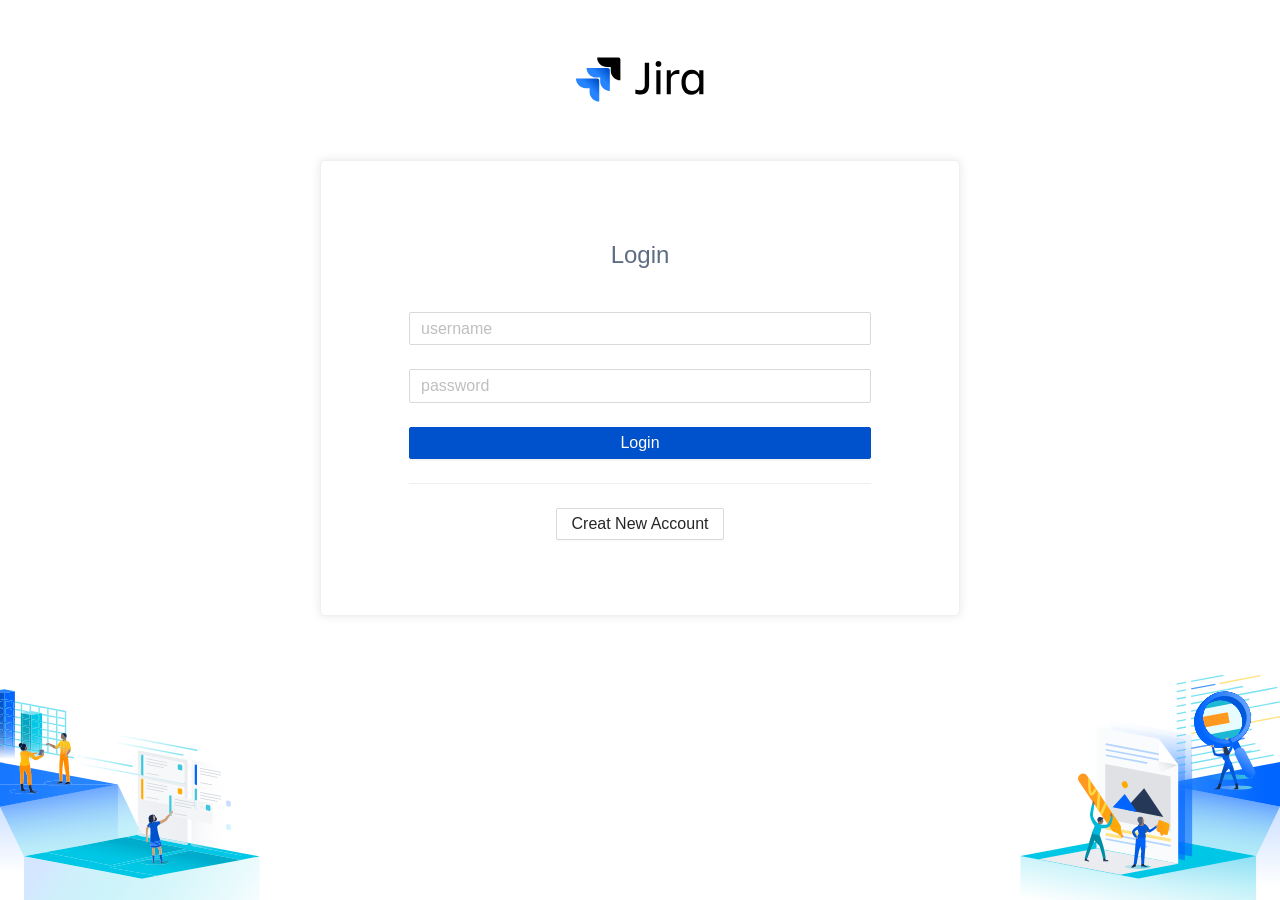
<file: index.html>
<!doctype html><html lang="en"><head><meta charset="utf-8"/><link rel="icon" href="/favicon.ico"/><meta name="viewport" content="width=device-width,initial-scale=1"/><meta name="theme-color" content="#000000"/><meta name="description" content="Web site created using create-react-app"/><link rel="apple-touch-icon" href="/logo192.png"/><link rel="manifest" href="/manifest.json"/><title>Jira Task Management System</title><script type="text/javascript">!function(n){if("/"===n.search[1]){var a=n.search.slice(1).split("&").map((function(n){return n.replace(/~and~/g,"&")})).join("?");window.history.replaceState(null,null,n.pathname.slice(0,-1)+a+n.hash)}}(window.location)</script><link href="/static/css/2.660b4b76.chunk.css" rel="stylesheet"></head><body><noscript>You need to enable JavaScript to run this app.</noscript><div id="root"></div><script>!function(e){function r(r){for(var n,a,i=r[0],c=r[1],l=r[2],s=0,p=[];s<i.length;s++)a=i[s],Object.prototype.hasOwnProperty.call(o,a)&&o[a]&&p.push(o[a][0]),o[a]=0;for(n in c)Object.prototype.hasOwnProperty.call(c,n)&&(e[n]=c[n]);for(f&&f(r);p.length;)p.shift()();return u.push.apply(u,l||[]),t()}function t(){for(var e,r=0;r<u.length;r++){for(var t=u[r],n=!0,i=1;i<t.length;i++){var c=t[i];0!==o[c]&&(n=!1)}n&&(u.splice(r--,1),e=a(a.s=t[0]))}return e}var n={},o={1:0},u=[];function a(r){if(n[r])return n[r].exports;var t=n[r]={i:r,l:!1,exports:{}};return e[r].call(t.exports,t,t.exports,a),t.l=!0,t.exports}a.e=function(e){var r=[],t=o[e];if(0!==t)if(t)r.push(t[2]);else{var n=new Promise((function(r,n){t=o[e]=[r,n]}));r.push(t[2]=n);var u,i=document.createElement("script");i.charset="utf-8",i.timeout=120,a.nc&&i.setAttribute("nonce",a.nc),i.src=function(e){return a.p+"static/js/"+({}[e]||e)+"."+{3:"878aaf0a"}[e]+".chunk.js"}(e);var c=new Error;u=function(r){i.onerror=i.onload=null,clearTimeout(l);var t=o[e];if(0!==t){if(t){var n=r&&("load"===r.type?"missing":r.type),u=r&&r.target&&r.target.src;c.message="Loading chunk "+e+" failed.\n("+n+": "+u+")",c.name="ChunkLoadError",c.type=n,c.request=u,t[1](c)}o[e]=void 0}};var l=setTimeout((function(){u({type:"timeout",target:i})}),12e4);i.onerror=i.onload=u,document.head.appendChild(i)}return Promise.all(r)},a.m=e,a.c=n,a.d=function(e,r,t){a.o(e,r)||Object.defineProperty(e,r,{enumerable:!0,get:t})},a.r=function(e){"undefined"!=typeof Symbol&&Symbol.toStringTag&&Object.defineProperty(e,Symbol.toStringTag,{value:"Module"}),Object.defineProperty(e,"__esModule",{value:!0})},a.t=function(e,r){if(1&r&&(e=a(e)),8&r)return e;if(4&r&&"object"==typeof e&&e&&e.__esModule)return e;var t=Object.create(null);if(a.r(t),Object.defineProperty(t,"default",{enumerable:!0,value:e}),2&r&&"string"!=typeof e)for(var n in e)a.d(t,n,function(r){return e[r]}.bind(null,n));return t},a.n=function(e){var r=e&&e.__esModule?function(){return e.default}:function(){return e};return a.d(r,"a",r),r},a.o=function(e,r){return Object.prototype.hasOwnProperty.call(e,r)},a.p="/",a.oe=function(e){throw console.error(e),e};var i=this.webpackJsonpjira=this.webpackJsonpjira||[],c=i.push.bind(i);i.push=r,i=i.slice();for(var l=0;l<i.length;l++)r(i[l]);var f=c;t()}([])</script><script src="/static/js/2.fbacf83a.chunk.js"></script><script src="/static/js/main.d835832f.chunk.js"></script></body></html>
</file>
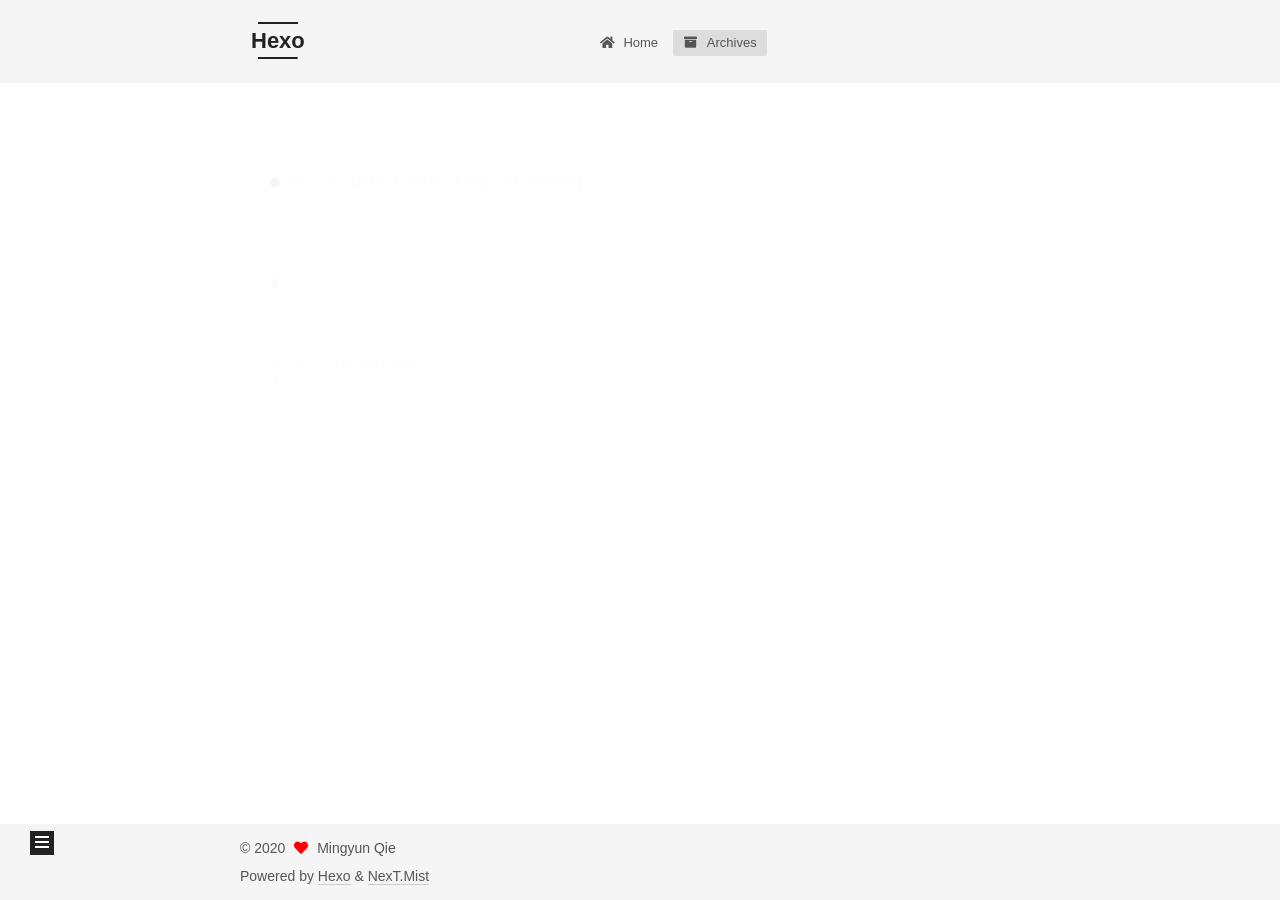
<file: archives/index.html>
<!DOCTYPE html>
<html lang="en">
<head>
  <meta charset="UTF-8">
<meta name="viewport" content="width=device-width, initial-scale=1, maximum-scale=2">
<meta name="theme-color" content="#222">
<meta name="generator" content="Hexo 4.2.0">
  <link rel="apple-touch-icon" sizes="180x180" href="/images/apple-touch-icon-next.png">
  <link rel="icon" type="image/png" sizes="32x32" href="/images/favicon-32x32-next.png">
  <link rel="icon" type="image/png" sizes="16x16" href="/images/favicon-16x16-next.png">
  <link rel="mask-icon" href="/images/logo.svg" color="#222">

<link rel="stylesheet" href="/css/main.css">


<link rel="stylesheet" href="/lib/font-awesome/css/all.min.css">

<script id="hexo-configurations">
    var NexT = window.NexT || {};
    var CONFIG = {"hostname":"yoursite.com","root":"/","scheme":"Mist","version":"7.8.0","exturl":false,"sidebar":{"position":"left","display":"post","padding":18,"offset":12,"onmobile":false},"copycode":{"enable":false,"show_result":false,"style":null},"back2top":{"enable":true,"sidebar":false,"scrollpercent":false},"bookmark":{"enable":false,"color":"#222","save":"auto"},"fancybox":false,"mediumzoom":false,"lazyload":false,"pangu":false,"comments":{"style":"tabs","active":null,"storage":true,"lazyload":false,"nav":null},"algolia":{"hits":{"per_page":10},"labels":{"input_placeholder":"Search for Posts","hits_empty":"We didn't find any results for the search: ${query}","hits_stats":"${hits} results found in ${time} ms"}},"localsearch":{"enable":false,"trigger":"auto","top_n_per_article":1,"unescape":false,"preload":false},"motion":{"enable":true,"async":false,"transition":{"post_block":"fadeIn","post_header":"slideDownIn","post_body":"slideDownIn","coll_header":"slideLeftIn","sidebar":"slideUpIn"}}};
  </script>

  <meta property="og:type" content="website">
<meta property="og:title" content="Hexo">
<meta property="og:url" content="http://yoursite.com/archives/index.html">
<meta property="og:site_name" content="Hexo">
<meta property="og:locale" content="en_US">
<meta property="article:author" content="Mingyun Qie">
<meta name="twitter:card" content="summary">

<link rel="canonical" href="http://yoursite.com/archives/">


<script id="page-configurations">
  // https://hexo.io/docs/variables.html
  CONFIG.page = {
    sidebar: "",
    isHome : false,
    isPost : false,
    lang   : 'en'
  };
</script>

  <title>Archive | Hexo</title>
  






  <noscript>
  <style>
  .use-motion .brand,
  .use-motion .menu-item,
  .sidebar-inner,
  .use-motion .post-block,
  .use-motion .pagination,
  .use-motion .comments,
  .use-motion .post-header,
  .use-motion .post-body,
  .use-motion .collection-header { opacity: initial; }

  .use-motion .site-title,
  .use-motion .site-subtitle {
    opacity: initial;
    top: initial;
  }

  .use-motion .logo-line-before i { left: initial; }
  .use-motion .logo-line-after i { right: initial; }
  </style>
</noscript>

</head>

<body itemscope itemtype="http://schema.org/WebPage">
  <div class="container use-motion">
    <div class="headband"></div>

    <header class="header" itemscope itemtype="http://schema.org/WPHeader">
      <div class="header-inner"><div class="site-brand-container">
  <div class="site-nav-toggle">
    <div class="toggle" aria-label="Toggle navigation bar">
      <span class="toggle-line toggle-line-first"></span>
      <span class="toggle-line toggle-line-middle"></span>
      <span class="toggle-line toggle-line-last"></span>
    </div>
  </div>

  <div class="site-meta">

    <a href="/" class="brand" rel="start">
      <span class="logo-line-before"><i></i></span>
      <h1 class="site-title">Hexo</h1>
      <span class="logo-line-after"><i></i></span>
    </a>
  </div>

  <div class="site-nav-right">
    <div class="toggle popup-trigger">
    </div>
  </div>
</div>




<nav class="site-nav">
  <ul id="menu" class="main-menu menu">
        <li class="menu-item menu-item-home">

    <a href="/" rel="section"><i class="fa fa-home fa-fw"></i>Home</a>

  </li>
        <li class="menu-item menu-item-archives">

    <a href="/archives/" rel="section"><i class="fa fa-archive fa-fw"></i>Archives</a>

  </li>
  </ul>
</nav>




</div>
    </header>

    
  <div class="back-to-top">
    <i class="fa fa-arrow-up"></i>
    <span>0%</span>
  </div>


    <main class="main">
      <div class="main-inner">
        <div class="content-wrap">
          

          <div class="content archive">
            

  
  
  
  <div class="post-block">
    <div class="posts-collapse">
      <div class="collection-title">
        <span class="collection-header">Um..! 2 posts in total. Keep on posting.</span>
      </div>

      
    <div class="collection-year">
      <span class="collection-header">2020</span>
    </div>

  <article itemscope itemtype="http://schema.org/Article">
    <header class="post-header">

      <div class="post-meta">
        <time itemprop="dateCreated"
              datetime="2020-05-10T00:32:26+10:00"
              content="2020-05-10">
          05-10
        </time>
      </div>

      <div class="post-title">
          <a class="post-title-link" href="/2020/05/10/My-first-blog-1/" itemprop="url">
            <span itemprop="name">My first blog</span>
          </a>
      </div>

    </header>
  </article>

  <article itemscope itemtype="http://schema.org/Article">
    <header class="post-header">

      <div class="post-meta">
        <time itemprop="dateCreated"
              datetime="2020-05-10T00:28:59+10:00"
              content="2020-05-10">
          05-10
        </time>
      </div>

      <div class="post-title">
          <a class="post-title-link" href="/2020/05/10/My-first-blog/" itemprop="url">
            <span itemprop="name">My first blog</span>
          </a>
      </div>

    </header>
  </article>


    </div>
  </div>
  
  
  

  



          </div>
          

<script>
  window.addEventListener('tabs:register', () => {
    let { activeClass } = CONFIG.comments;
    if (CONFIG.comments.storage) {
      activeClass = localStorage.getItem('comments_active') || activeClass;
    }
    if (activeClass) {
      let activeTab = document.querySelector(`a[href="#comment-${activeClass}"]`);
      if (activeTab) {
        activeTab.click();
      }
    }
  });
  if (CONFIG.comments.storage) {
    window.addEventListener('tabs:click', event => {
      if (!event.target.matches('.tabs-comment .tab-content .tab-pane')) return;
      let commentClass = event.target.classList[1];
      localStorage.setItem('comments_active', commentClass);
    });
  }
</script>

        </div>
          
  
  <div class="toggle sidebar-toggle">
    <span class="toggle-line toggle-line-first"></span>
    <span class="toggle-line toggle-line-middle"></span>
    <span class="toggle-line toggle-line-last"></span>
  </div>

  <aside class="sidebar">
    <div class="sidebar-inner">

      <ul class="sidebar-nav motion-element">
        <li class="sidebar-nav-toc">
          Table of Contents
        </li>
        <li class="sidebar-nav-overview">
          Overview
        </li>
      </ul>

      <!--noindex-->
      <div class="post-toc-wrap sidebar-panel">
      </div>
      <!--/noindex-->

      <div class="site-overview-wrap sidebar-panel">
        <div class="site-author motion-element" itemprop="author" itemscope itemtype="http://schema.org/Person">
  <p class="site-author-name" itemprop="name">Mingyun Qie</p>
  <div class="site-description" itemprop="description"></div>
</div>
<div class="site-state-wrap motion-element">
  <nav class="site-state">
      <div class="site-state-item site-state-posts">
          <a href="/archives/">
        
          <span class="site-state-item-count">2</span>
          <span class="site-state-item-name">posts</span>
        </a>
      </div>
  </nav>
</div>



      </div>

    </div>
  </aside>
  <div id="sidebar-dimmer"></div>


      </div>
    </main>

    <footer class="footer">
      <div class="footer-inner">
        

        

<div class="copyright">
  
  &copy; 
  <span itemprop="copyrightYear">2020</span>
  <span class="with-love">
    <i class="fa fa-heart"></i>
  </span>
  <span class="author" itemprop="copyrightHolder">Mingyun Qie</span>
</div>
  <div class="powered-by">Powered by <a href="https://hexo.io/" class="theme-link" rel="noopener" target="_blank">Hexo</a> & <a href="https://mist.theme-next.org/" class="theme-link" rel="noopener" target="_blank">NexT.Mist</a>
  </div>

        








      </div>
    </footer>
  </div>

  
  <script src="/lib/anime.min.js"></script>
  <script src="/lib/velocity/velocity.min.js"></script>
  <script src="/lib/velocity/velocity.ui.min.js"></script>

<script src="/js/utils.js"></script>

<script src="/js/motion.js"></script>


<script src="/js/schemes/muse.js"></script>


<script src="/js/next-boot.js"></script>




  















  

  

</body>
</html>
</file>
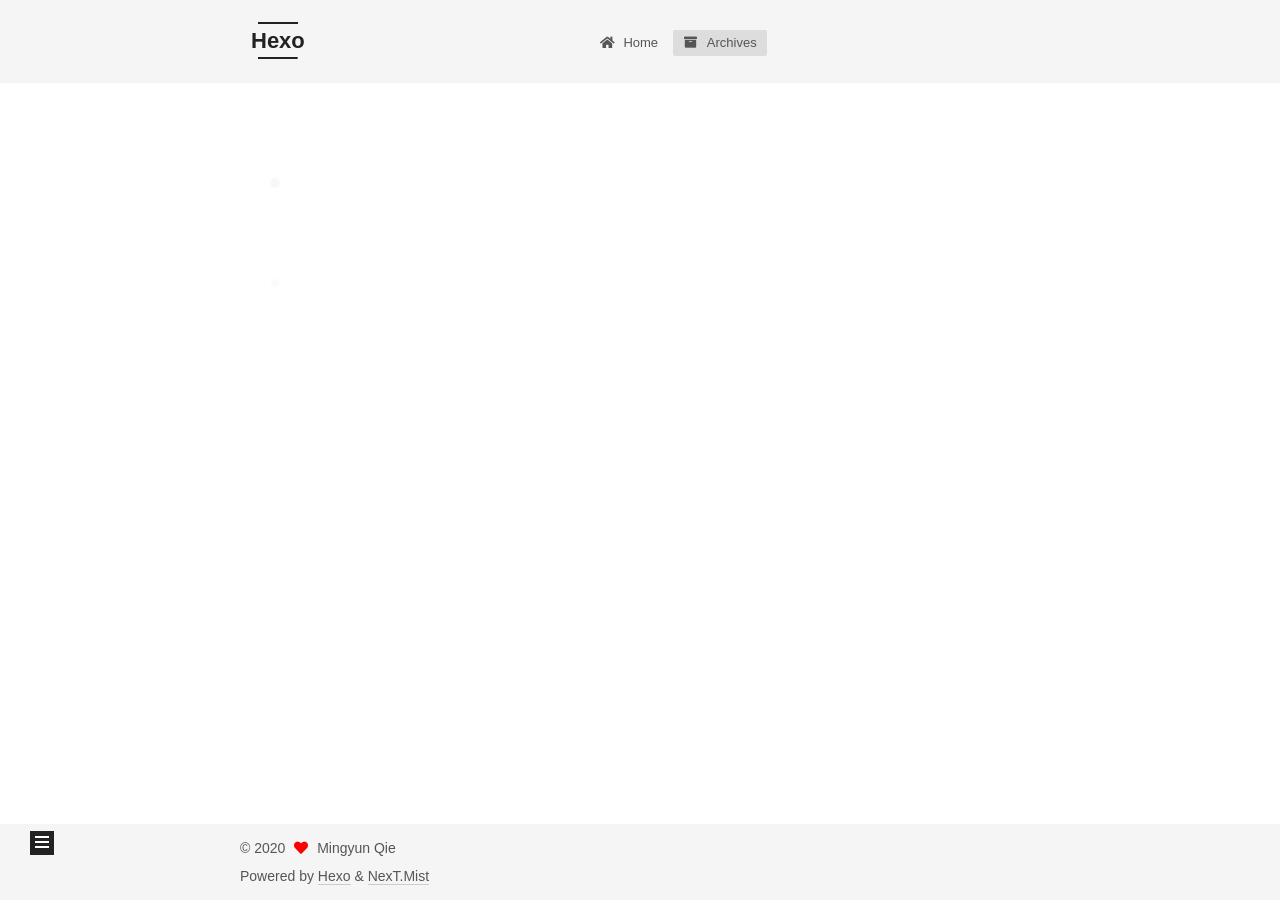
<file: archives/2020/index.html>
<!DOCTYPE html>
<html lang="en">
<head>
  <meta charset="UTF-8">
<meta name="viewport" content="width=device-width, initial-scale=1, maximum-scale=2">
<meta name="theme-color" content="#222">
<meta name="generator" content="Hexo 4.2.0">
  <link rel="apple-touch-icon" sizes="180x180" href="/images/apple-touch-icon-next.png">
  <link rel="icon" type="image/png" sizes="32x32" href="/images/favicon-32x32-next.png">
  <link rel="icon" type="image/png" sizes="16x16" href="/images/favicon-16x16-next.png">
  <link rel="mask-icon" href="/images/logo.svg" color="#222">

<link rel="stylesheet" href="/css/main.css">


<link rel="stylesheet" href="/lib/font-awesome/css/all.min.css">

<script id="hexo-configurations">
    var NexT = window.NexT || {};
    var CONFIG = {"hostname":"yoursite.com","root":"/","scheme":"Mist","version":"7.8.0","exturl":false,"sidebar":{"position":"left","display":"post","padding":18,"offset":12,"onmobile":false},"copycode":{"enable":false,"show_result":false,"style":null},"back2top":{"enable":true,"sidebar":false,"scrollpercent":false},"bookmark":{"enable":false,"color":"#222","save":"auto"},"fancybox":false,"mediumzoom":false,"lazyload":false,"pangu":false,"comments":{"style":"tabs","active":null,"storage":true,"lazyload":false,"nav":null},"algolia":{"hits":{"per_page":10},"labels":{"input_placeholder":"Search for Posts","hits_empty":"We didn't find any results for the search: ${query}","hits_stats":"${hits} results found in ${time} ms"}},"localsearch":{"enable":false,"trigger":"auto","top_n_per_article":1,"unescape":false,"preload":false},"motion":{"enable":true,"async":false,"transition":{"post_block":"fadeIn","post_header":"slideDownIn","post_body":"slideDownIn","coll_header":"slideLeftIn","sidebar":"slideUpIn"}}};
  </script>

  <meta property="og:type" content="website">
<meta property="og:title" content="Hexo">
<meta property="og:url" content="http://yoursite.com/archives/2020/index.html">
<meta property="og:site_name" content="Hexo">
<meta property="og:locale" content="en_US">
<meta property="article:author" content="Mingyun Qie">
<meta name="twitter:card" content="summary">

<link rel="canonical" href="http://yoursite.com/archives/2020/">


<script id="page-configurations">
  // https://hexo.io/docs/variables.html
  CONFIG.page = {
    sidebar: "",
    isHome : false,
    isPost : false,
    lang   : 'en'
  };
</script>

  <title>Archive | Hexo</title>
  






  <noscript>
  <style>
  .use-motion .brand,
  .use-motion .menu-item,
  .sidebar-inner,
  .use-motion .post-block,
  .use-motion .pagination,
  .use-motion .comments,
  .use-motion .post-header,
  .use-motion .post-body,
  .use-motion .collection-header { opacity: initial; }

  .use-motion .site-title,
  .use-motion .site-subtitle {
    opacity: initial;
    top: initial;
  }

  .use-motion .logo-line-before i { left: initial; }
  .use-motion .logo-line-after i { right: initial; }
  </style>
</noscript>

</head>

<body itemscope itemtype="http://schema.org/WebPage">
  <div class="container use-motion">
    <div class="headband"></div>

    <header class="header" itemscope itemtype="http://schema.org/WPHeader">
      <div class="header-inner"><div class="site-brand-container">
  <div class="site-nav-toggle">
    <div class="toggle" aria-label="Toggle navigation bar">
      <span class="toggle-line toggle-line-first"></span>
      <span class="toggle-line toggle-line-middle"></span>
      <span class="toggle-line toggle-line-last"></span>
    </div>
  </div>

  <div class="site-meta">

    <a href="/" class="brand" rel="start">
      <span class="logo-line-before"><i></i></span>
      <h1 class="site-title">Hexo</h1>
      <span class="logo-line-after"><i></i></span>
    </a>
  </div>

  <div class="site-nav-right">
    <div class="toggle popup-trigger">
    </div>
  </div>
</div>




<nav class="site-nav">
  <ul id="menu" class="main-menu menu">
        <li class="menu-item menu-item-home">

    <a href="/" rel="section"><i class="fa fa-home fa-fw"></i>Home</a>

  </li>
        <li class="menu-item menu-item-archives">

    <a href="/archives/" rel="section"><i class="fa fa-archive fa-fw"></i>Archives</a>

  </li>
  </ul>
</nav>




</div>
    </header>

    
  <div class="back-to-top">
    <i class="fa fa-arrow-up"></i>
    <span>0%</span>
  </div>


    <main class="main">
      <div class="main-inner">
        <div class="content-wrap">
          

          <div class="content archive">
            

  
  
  
  <div class="post-block">
    <div class="posts-collapse">
      <div class="collection-title">
        <span class="collection-header">Um..! 2 posts in total. Keep on posting.</span>
      </div>

      
    <div class="collection-year">
      <span class="collection-header">2020</span>
    </div>

  <article itemscope itemtype="http://schema.org/Article">
    <header class="post-header">

      <div class="post-meta">
        <time itemprop="dateCreated"
              datetime="2020-05-10T00:32:26+10:00"
              content="2020-05-10">
          05-10
        </time>
      </div>

      <div class="post-title">
          <a class="post-title-link" href="/2020/05/10/My-first-blog-1/" itemprop="url">
            <span itemprop="name">My first blog</span>
          </a>
      </div>

    </header>
  </article>

  <article itemscope itemtype="http://schema.org/Article">
    <header class="post-header">

      <div class="post-meta">
        <time itemprop="dateCreated"
              datetime="2020-05-10T00:28:59+10:00"
              content="2020-05-10">
          05-10
        </time>
      </div>

      <div class="post-title">
          <a class="post-title-link" href="/2020/05/10/My-first-blog/" itemprop="url">
            <span itemprop="name">My first blog</span>
          </a>
      </div>

    </header>
  </article>


    </div>
  </div>
  
  
  

  



          </div>
          

<script>
  window.addEventListener('tabs:register', () => {
    let { activeClass } = CONFIG.comments;
    if (CONFIG.comments.storage) {
      activeClass = localStorage.getItem('comments_active') || activeClass;
    }
    if (activeClass) {
      let activeTab = document.querySelector(`a[href="#comment-${activeClass}"]`);
      if (activeTab) {
        activeTab.click();
      }
    }
  });
  if (CONFIG.comments.storage) {
    window.addEventListener('tabs:click', event => {
      if (!event.target.matches('.tabs-comment .tab-content .tab-pane')) return;
      let commentClass = event.target.classList[1];
      localStorage.setItem('comments_active', commentClass);
    });
  }
</script>

        </div>
          
  
  <div class="toggle sidebar-toggle">
    <span class="toggle-line toggle-line-first"></span>
    <span class="toggle-line toggle-line-middle"></span>
    <span class="toggle-line toggle-line-last"></span>
  </div>

  <aside class="sidebar">
    <div class="sidebar-inner">

      <ul class="sidebar-nav motion-element">
        <li class="sidebar-nav-toc">
          Table of Contents
        </li>
        <li class="sidebar-nav-overview">
          Overview
        </li>
      </ul>

      <!--noindex-->
      <div class="post-toc-wrap sidebar-panel">
      </div>
      <!--/noindex-->

      <div class="site-overview-wrap sidebar-panel">
        <div class="site-author motion-element" itemprop="author" itemscope itemtype="http://schema.org/Person">
  <p class="site-author-name" itemprop="name">Mingyun Qie</p>
  <div class="site-description" itemprop="description"></div>
</div>
<div class="site-state-wrap motion-element">
  <nav class="site-state">
      <div class="site-state-item site-state-posts">
          <a href="/archives/">
        
          <span class="site-state-item-count">2</span>
          <span class="site-state-item-name">posts</span>
        </a>
      </div>
  </nav>
</div>



      </div>

    </div>
  </aside>
  <div id="sidebar-dimmer"></div>


      </div>
    </main>

    <footer class="footer">
      <div class="footer-inner">
        

        

<div class="copyright">
  
  &copy; 
  <span itemprop="copyrightYear">2020</span>
  <span class="with-love">
    <i class="fa fa-heart"></i>
  </span>
  <span class="author" itemprop="copyrightHolder">Mingyun Qie</span>
</div>
  <div class="powered-by">Powered by <a href="https://hexo.io/" class="theme-link" rel="noopener" target="_blank">Hexo</a> & <a href="https://mist.theme-next.org/" class="theme-link" rel="noopener" target="_blank">NexT.Mist</a>
  </div>

        








      </div>
    </footer>
  </div>

  
  <script src="/lib/anime.min.js"></script>
  <script src="/lib/velocity/velocity.min.js"></script>
  <script src="/lib/velocity/velocity.ui.min.js"></script>

<script src="/js/utils.js"></script>

<script src="/js/motion.js"></script>


<script src="/js/schemes/muse.js"></script>


<script src="/js/next-boot.js"></script>




  















  

  

</body>
</html>
</file>
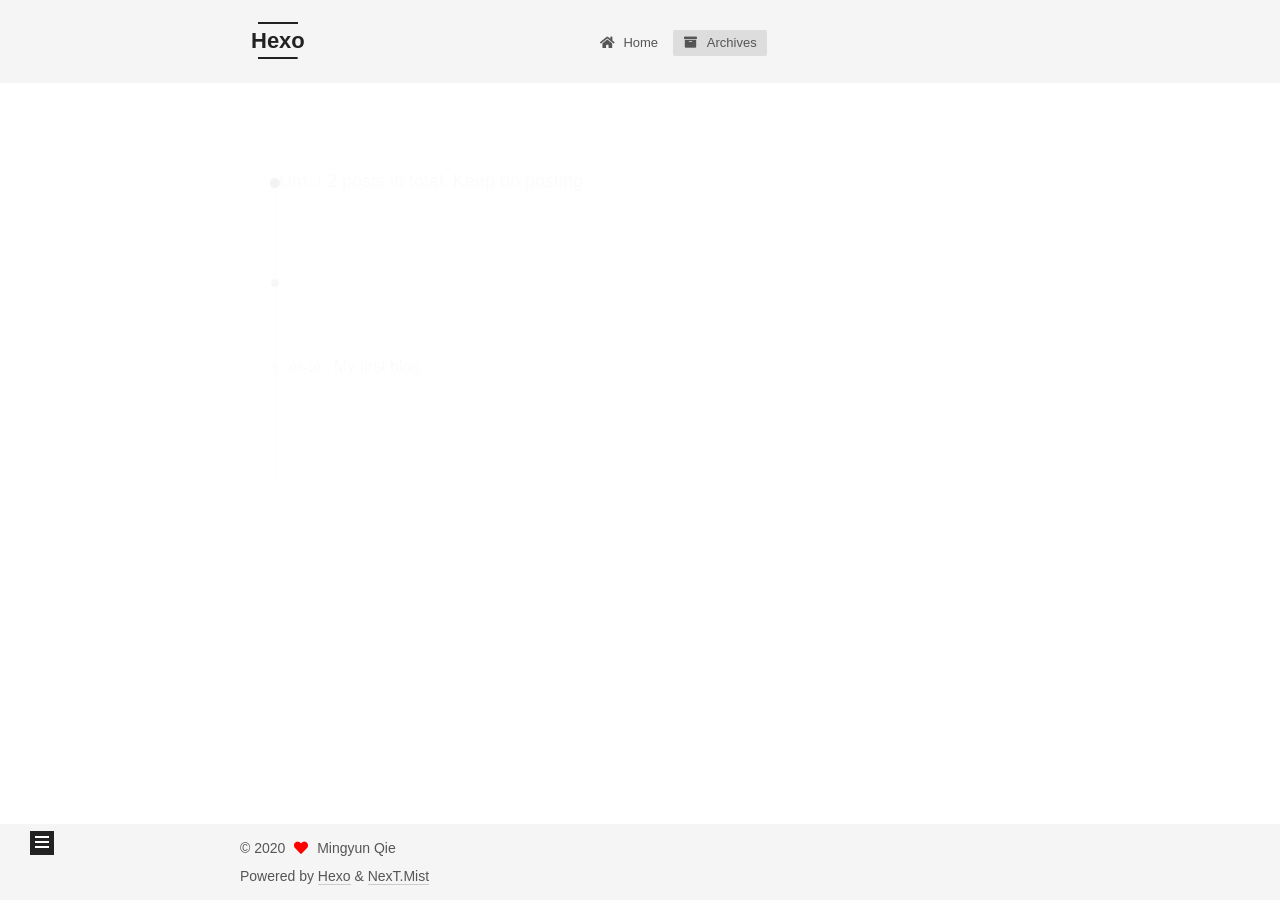
<file: archives/2020/05/index.html>
<!DOCTYPE html>
<html lang="en">
<head>
  <meta charset="UTF-8">
<meta name="viewport" content="width=device-width, initial-scale=1, maximum-scale=2">
<meta name="theme-color" content="#222">
<meta name="generator" content="Hexo 4.2.0">
  <link rel="apple-touch-icon" sizes="180x180" href="/images/apple-touch-icon-next.png">
  <link rel="icon" type="image/png" sizes="32x32" href="/images/favicon-32x32-next.png">
  <link rel="icon" type="image/png" sizes="16x16" href="/images/favicon-16x16-next.png">
  <link rel="mask-icon" href="/images/logo.svg" color="#222">

<link rel="stylesheet" href="/css/main.css">


<link rel="stylesheet" href="/lib/font-awesome/css/all.min.css">

<script id="hexo-configurations">
    var NexT = window.NexT || {};
    var CONFIG = {"hostname":"yoursite.com","root":"/","scheme":"Mist","version":"7.8.0","exturl":false,"sidebar":{"position":"left","display":"post","padding":18,"offset":12,"onmobile":false},"copycode":{"enable":false,"show_result":false,"style":null},"back2top":{"enable":true,"sidebar":false,"scrollpercent":false},"bookmark":{"enable":false,"color":"#222","save":"auto"},"fancybox":false,"mediumzoom":false,"lazyload":false,"pangu":false,"comments":{"style":"tabs","active":null,"storage":true,"lazyload":false,"nav":null},"algolia":{"hits":{"per_page":10},"labels":{"input_placeholder":"Search for Posts","hits_empty":"We didn't find any results for the search: ${query}","hits_stats":"${hits} results found in ${time} ms"}},"localsearch":{"enable":false,"trigger":"auto","top_n_per_article":1,"unescape":false,"preload":false},"motion":{"enable":true,"async":false,"transition":{"post_block":"fadeIn","post_header":"slideDownIn","post_body":"slideDownIn","coll_header":"slideLeftIn","sidebar":"slideUpIn"}}};
  </script>

  <meta property="og:type" content="website">
<meta property="og:title" content="Hexo">
<meta property="og:url" content="http://yoursite.com/archives/2020/05/index.html">
<meta property="og:site_name" content="Hexo">
<meta property="og:locale" content="en_US">
<meta property="article:author" content="Mingyun Qie">
<meta name="twitter:card" content="summary">

<link rel="canonical" href="http://yoursite.com/archives/2020/05/">


<script id="page-configurations">
  // https://hexo.io/docs/variables.html
  CONFIG.page = {
    sidebar: "",
    isHome : false,
    isPost : false,
    lang   : 'en'
  };
</script>

  <title>Archive | Hexo</title>
  






  <noscript>
  <style>
  .use-motion .brand,
  .use-motion .menu-item,
  .sidebar-inner,
  .use-motion .post-block,
  .use-motion .pagination,
  .use-motion .comments,
  .use-motion .post-header,
  .use-motion .post-body,
  .use-motion .collection-header { opacity: initial; }

  .use-motion .site-title,
  .use-motion .site-subtitle {
    opacity: initial;
    top: initial;
  }

  .use-motion .logo-line-before i { left: initial; }
  .use-motion .logo-line-after i { right: initial; }
  </style>
</noscript>

</head>

<body itemscope itemtype="http://schema.org/WebPage">
  <div class="container use-motion">
    <div class="headband"></div>

    <header class="header" itemscope itemtype="http://schema.org/WPHeader">
      <div class="header-inner"><div class="site-brand-container">
  <div class="site-nav-toggle">
    <div class="toggle" aria-label="Toggle navigation bar">
      <span class="toggle-line toggle-line-first"></span>
      <span class="toggle-line toggle-line-middle"></span>
      <span class="toggle-line toggle-line-last"></span>
    </div>
  </div>

  <div class="site-meta">

    <a href="/" class="brand" rel="start">
      <span class="logo-line-before"><i></i></span>
      <h1 class="site-title">Hexo</h1>
      <span class="logo-line-after"><i></i></span>
    </a>
  </div>

  <div class="site-nav-right">
    <div class="toggle popup-trigger">
    </div>
  </div>
</div>




<nav class="site-nav">
  <ul id="menu" class="main-menu menu">
        <li class="menu-item menu-item-home">

    <a href="/" rel="section"><i class="fa fa-home fa-fw"></i>Home</a>

  </li>
        <li class="menu-item menu-item-archives">

    <a href="/archives/" rel="section"><i class="fa fa-archive fa-fw"></i>Archives</a>

  </li>
  </ul>
</nav>




</div>
    </header>

    
  <div class="back-to-top">
    <i class="fa fa-arrow-up"></i>
    <span>0%</span>
  </div>


    <main class="main">
      <div class="main-inner">
        <div class="content-wrap">
          

          <div class="content archive">
            

  
  
  
  <div class="post-block">
    <div class="posts-collapse">
      <div class="collection-title">
        <span class="collection-header">Um..! 2 posts in total. Keep on posting.</span>
      </div>

      
    <div class="collection-year">
      <span class="collection-header">2020</span>
    </div>

  <article itemscope itemtype="http://schema.org/Article">
    <header class="post-header">

      <div class="post-meta">
        <time itemprop="dateCreated"
              datetime="2020-05-10T00:32:26+10:00"
              content="2020-05-10">
          05-10
        </time>
      </div>

      <div class="post-title">
          <a class="post-title-link" href="/2020/05/10/My-first-blog-1/" itemprop="url">
            <span itemprop="name">My first blog</span>
          </a>
      </div>

    </header>
  </article>

  <article itemscope itemtype="http://schema.org/Article">
    <header class="post-header">

      <div class="post-meta">
        <time itemprop="dateCreated"
              datetime="2020-05-10T00:28:59+10:00"
              content="2020-05-10">
          05-10
        </time>
      </div>

      <div class="post-title">
          <a class="post-title-link" href="/2020/05/10/My-first-blog/" itemprop="url">
            <span itemprop="name">My first blog</span>
          </a>
      </div>

    </header>
  </article>


    </div>
  </div>
  
  
  

  



          </div>
          

<script>
  window.addEventListener('tabs:register', () => {
    let { activeClass } = CONFIG.comments;
    if (CONFIG.comments.storage) {
      activeClass = localStorage.getItem('comments_active') || activeClass;
    }
    if (activeClass) {
      let activeTab = document.querySelector(`a[href="#comment-${activeClass}"]`);
      if (activeTab) {
        activeTab.click();
      }
    }
  });
  if (CONFIG.comments.storage) {
    window.addEventListener('tabs:click', event => {
      if (!event.target.matches('.tabs-comment .tab-content .tab-pane')) return;
      let commentClass = event.target.classList[1];
      localStorage.setItem('comments_active', commentClass);
    });
  }
</script>

        </div>
          
  
  <div class="toggle sidebar-toggle">
    <span class="toggle-line toggle-line-first"></span>
    <span class="toggle-line toggle-line-middle"></span>
    <span class="toggle-line toggle-line-last"></span>
  </div>

  <aside class="sidebar">
    <div class="sidebar-inner">

      <ul class="sidebar-nav motion-element">
        <li class="sidebar-nav-toc">
          Table of Contents
        </li>
        <li class="sidebar-nav-overview">
          Overview
        </li>
      </ul>

      <!--noindex-->
      <div class="post-toc-wrap sidebar-panel">
      </div>
      <!--/noindex-->

      <div class="site-overview-wrap sidebar-panel">
        <div class="site-author motion-element" itemprop="author" itemscope itemtype="http://schema.org/Person">
  <p class="site-author-name" itemprop="name">Mingyun Qie</p>
  <div class="site-description" itemprop="description"></div>
</div>
<div class="site-state-wrap motion-element">
  <nav class="site-state">
      <div class="site-state-item site-state-posts">
          <a href="/archives/">
        
          <span class="site-state-item-count">2</span>
          <span class="site-state-item-name">posts</span>
        </a>
      </div>
  </nav>
</div>



      </div>

    </div>
  </aside>
  <div id="sidebar-dimmer"></div>


      </div>
    </main>

    <footer class="footer">
      <div class="footer-inner">
        

        

<div class="copyright">
  
  &copy; 
  <span itemprop="copyrightYear">2020</span>
  <span class="with-love">
    <i class="fa fa-heart"></i>
  </span>
  <span class="author" itemprop="copyrightHolder">Mingyun Qie</span>
</div>
  <div class="powered-by">Powered by <a href="https://hexo.io/" class="theme-link" rel="noopener" target="_blank">Hexo</a> & <a href="https://mist.theme-next.org/" class="theme-link" rel="noopener" target="_blank">NexT.Mist</a>
  </div>

        








      </div>
    </footer>
  </div>

  
  <script src="/lib/anime.min.js"></script>
  <script src="/lib/velocity/velocity.min.js"></script>
  <script src="/lib/velocity/velocity.ui.min.js"></script>

<script src="/js/utils.js"></script>

<script src="/js/motion.js"></script>


<script src="/js/schemes/muse.js"></script>


<script src="/js/next-boot.js"></script>




  















  

  

</body>
</html>
</file>
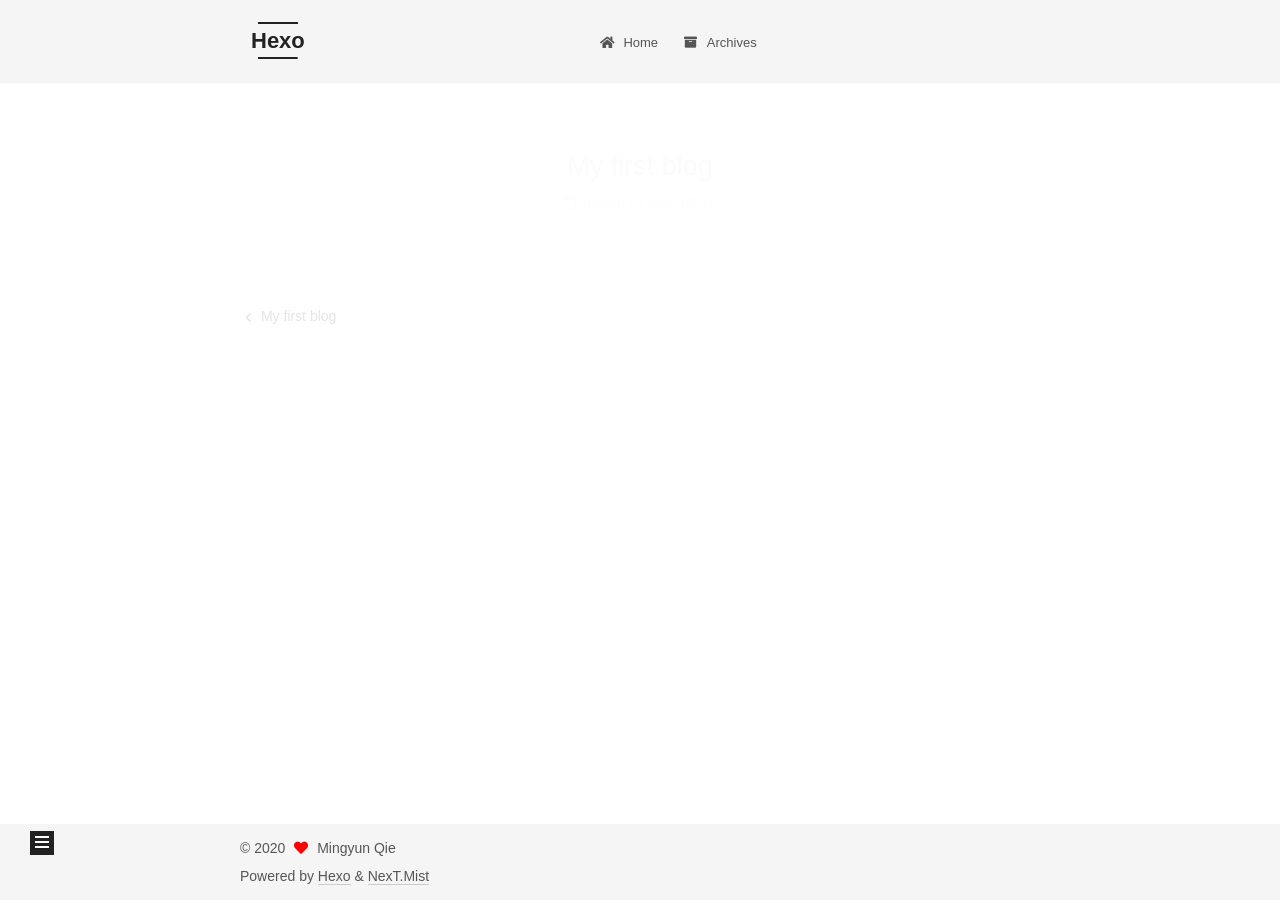
<file: 2020/05/10/My-first-blog-1/index.html>
<!DOCTYPE html>
<html lang="en">
<head>
  <meta charset="UTF-8">
<meta name="viewport" content="width=device-width, initial-scale=1, maximum-scale=2">
<meta name="theme-color" content="#222">
<meta name="generator" content="Hexo 4.2.0">
  <link rel="apple-touch-icon" sizes="180x180" href="/images/apple-touch-icon-next.png">
  <link rel="icon" type="image/png" sizes="32x32" href="/images/favicon-32x32-next.png">
  <link rel="icon" type="image/png" sizes="16x16" href="/images/favicon-16x16-next.png">
  <link rel="mask-icon" href="/images/logo.svg" color="#222">

<link rel="stylesheet" href="/css/main.css">


<link rel="stylesheet" href="/lib/font-awesome/css/all.min.css">

<script id="hexo-configurations">
    var NexT = window.NexT || {};
    var CONFIG = {"hostname":"yoursite.com","root":"/","scheme":"Mist","version":"7.8.0","exturl":false,"sidebar":{"position":"left","display":"post","padding":18,"offset":12,"onmobile":false},"copycode":{"enable":false,"show_result":false,"style":null},"back2top":{"enable":true,"sidebar":false,"scrollpercent":false},"bookmark":{"enable":false,"color":"#222","save":"auto"},"fancybox":false,"mediumzoom":false,"lazyload":false,"pangu":false,"comments":{"style":"tabs","active":null,"storage":true,"lazyload":false,"nav":null},"algolia":{"hits":{"per_page":10},"labels":{"input_placeholder":"Search for Posts","hits_empty":"We didn't find any results for the search: ${query}","hits_stats":"${hits} results found in ${time} ms"}},"localsearch":{"enable":false,"trigger":"auto","top_n_per_article":1,"unescape":false,"preload":false},"motion":{"enable":true,"async":false,"transition":{"post_block":"fadeIn","post_header":"slideDownIn","post_body":"slideDownIn","coll_header":"slideLeftIn","sidebar":"slideUpIn"}}};
  </script>

  <meta property="og:type" content="article">
<meta property="og:title" content="My first blog">
<meta property="og:url" content="http://yoursite.com/2020/05/10/My-first-blog-1/index.html">
<meta property="og:site_name" content="Hexo">
<meta property="og:locale" content="en_US">
<meta property="article:published_time" content="2020-05-09T14:32:26.000Z">
<meta property="article:modified_time" content="2020-05-09T14:32:26.808Z">
<meta property="article:author" content="Mingyun Qie">
<meta name="twitter:card" content="summary">

<link rel="canonical" href="http://yoursite.com/2020/05/10/My-first-blog-1/">


<script id="page-configurations">
  // https://hexo.io/docs/variables.html
  CONFIG.page = {
    sidebar: "",
    isHome : false,
    isPost : true,
    lang   : 'en'
  };
</script>

  <title>My first blog | Hexo</title>
  






  <noscript>
  <style>
  .use-motion .brand,
  .use-motion .menu-item,
  .sidebar-inner,
  .use-motion .post-block,
  .use-motion .pagination,
  .use-motion .comments,
  .use-motion .post-header,
  .use-motion .post-body,
  .use-motion .collection-header { opacity: initial; }

  .use-motion .site-title,
  .use-motion .site-subtitle {
    opacity: initial;
    top: initial;
  }

  .use-motion .logo-line-before i { left: initial; }
  .use-motion .logo-line-after i { right: initial; }
  </style>
</noscript>

</head>

<body itemscope itemtype="http://schema.org/WebPage">
  <div class="container use-motion">
    <div class="headband"></div>

    <header class="header" itemscope itemtype="http://schema.org/WPHeader">
      <div class="header-inner"><div class="site-brand-container">
  <div class="site-nav-toggle">
    <div class="toggle" aria-label="Toggle navigation bar">
      <span class="toggle-line toggle-line-first"></span>
      <span class="toggle-line toggle-line-middle"></span>
      <span class="toggle-line toggle-line-last"></span>
    </div>
  </div>

  <div class="site-meta">

    <a href="/" class="brand" rel="start">
      <span class="logo-line-before"><i></i></span>
      <h1 class="site-title">Hexo</h1>
      <span class="logo-line-after"><i></i></span>
    </a>
  </div>

  <div class="site-nav-right">
    <div class="toggle popup-trigger">
    </div>
  </div>
</div>




<nav class="site-nav">
  <ul id="menu" class="main-menu menu">
        <li class="menu-item menu-item-home">

    <a href="/" rel="section"><i class="fa fa-home fa-fw"></i>Home</a>

  </li>
        <li class="menu-item menu-item-archives">

    <a href="/archives/" rel="section"><i class="fa fa-archive fa-fw"></i>Archives</a>

  </li>
  </ul>
</nav>




</div>
    </header>

    
  <div class="back-to-top">
    <i class="fa fa-arrow-up"></i>
    <span>0%</span>
  </div>


    <main class="main">
      <div class="main-inner">
        <div class="content-wrap">
          

          <div class="content post posts-expand">
            

    
  
  
  <article itemscope itemtype="http://schema.org/Article" class="post-block" lang="en">
    <link itemprop="mainEntityOfPage" href="http://yoursite.com/2020/05/10/My-first-blog-1/">

    <span hidden itemprop="author" itemscope itemtype="http://schema.org/Person">
      <meta itemprop="image" content="/images/avatar.gif">
      <meta itemprop="name" content="Mingyun Qie">
      <meta itemprop="description" content="">
    </span>

    <span hidden itemprop="publisher" itemscope itemtype="http://schema.org/Organization">
      <meta itemprop="name" content="Hexo">
    </span>
      <header class="post-header">
        <h1 class="post-title" itemprop="name headline">
          My first blog
        </h1>

        <div class="post-meta">
            <span class="post-meta-item">
              <span class="post-meta-item-icon">
                <i class="far fa-calendar"></i>
              </span>
              <span class="post-meta-item-text">Posted on</span>

              <time title="Created: 2020-05-10 00:32:26" itemprop="dateCreated datePublished" datetime="2020-05-10T00:32:26+10:00">2020-05-10</time>
            </span>

          

        </div>
      </header>

    
    
    
    <div class="post-body" itemprop="articleBody">

      
        
    </div>

    
    
    

      <footer class="post-footer">

        


        
    <div class="post-nav">
      <div class="post-nav-item">
    <a href="/2020/05/10/My-first-blog/" rel="prev" title="My first blog">
      <i class="fa fa-chevron-left"></i> My first blog
    </a></div>
      <div class="post-nav-item"></div>
    </div>
      </footer>
    
  </article>
  
  
  



          </div>
          

<script>
  window.addEventListener('tabs:register', () => {
    let { activeClass } = CONFIG.comments;
    if (CONFIG.comments.storage) {
      activeClass = localStorage.getItem('comments_active') || activeClass;
    }
    if (activeClass) {
      let activeTab = document.querySelector(`a[href="#comment-${activeClass}"]`);
      if (activeTab) {
        activeTab.click();
      }
    }
  });
  if (CONFIG.comments.storage) {
    window.addEventListener('tabs:click', event => {
      if (!event.target.matches('.tabs-comment .tab-content .tab-pane')) return;
      let commentClass = event.target.classList[1];
      localStorage.setItem('comments_active', commentClass);
    });
  }
</script>

        </div>
          
  
  <div class="toggle sidebar-toggle">
    <span class="toggle-line toggle-line-first"></span>
    <span class="toggle-line toggle-line-middle"></span>
    <span class="toggle-line toggle-line-last"></span>
  </div>

  <aside class="sidebar">
    <div class="sidebar-inner">

      <ul class="sidebar-nav motion-element">
        <li class="sidebar-nav-toc">
          Table of Contents
        </li>
        <li class="sidebar-nav-overview">
          Overview
        </li>
      </ul>

      <!--noindex-->
      <div class="post-toc-wrap sidebar-panel">
      </div>
      <!--/noindex-->

      <div class="site-overview-wrap sidebar-panel">
        <div class="site-author motion-element" itemprop="author" itemscope itemtype="http://schema.org/Person">
  <p class="site-author-name" itemprop="name">Mingyun Qie</p>
  <div class="site-description" itemprop="description"></div>
</div>
<div class="site-state-wrap motion-element">
  <nav class="site-state">
      <div class="site-state-item site-state-posts">
          <a href="/archives/">
        
          <span class="site-state-item-count">2</span>
          <span class="site-state-item-name">posts</span>
        </a>
      </div>
  </nav>
</div>



      </div>

    </div>
  </aside>
  <div id="sidebar-dimmer"></div>


      </div>
    </main>

    <footer class="footer">
      <div class="footer-inner">
        

        

<div class="copyright">
  
  &copy; 
  <span itemprop="copyrightYear">2020</span>
  <span class="with-love">
    <i class="fa fa-heart"></i>
  </span>
  <span class="author" itemprop="copyrightHolder">Mingyun Qie</span>
</div>
  <div class="powered-by">Powered by <a href="https://hexo.io/" class="theme-link" rel="noopener" target="_blank">Hexo</a> & <a href="https://mist.theme-next.org/" class="theme-link" rel="noopener" target="_blank">NexT.Mist</a>
  </div>

        








      </div>
    </footer>
  </div>

  
  <script src="/lib/anime.min.js"></script>
  <script src="/lib/velocity/velocity.min.js"></script>
  <script src="/lib/velocity/velocity.ui.min.js"></script>

<script src="/js/utils.js"></script>

<script src="/js/motion.js"></script>


<script src="/js/schemes/muse.js"></script>


<script src="/js/next-boot.js"></script>




  















  

  

</body>
</html>
</file>
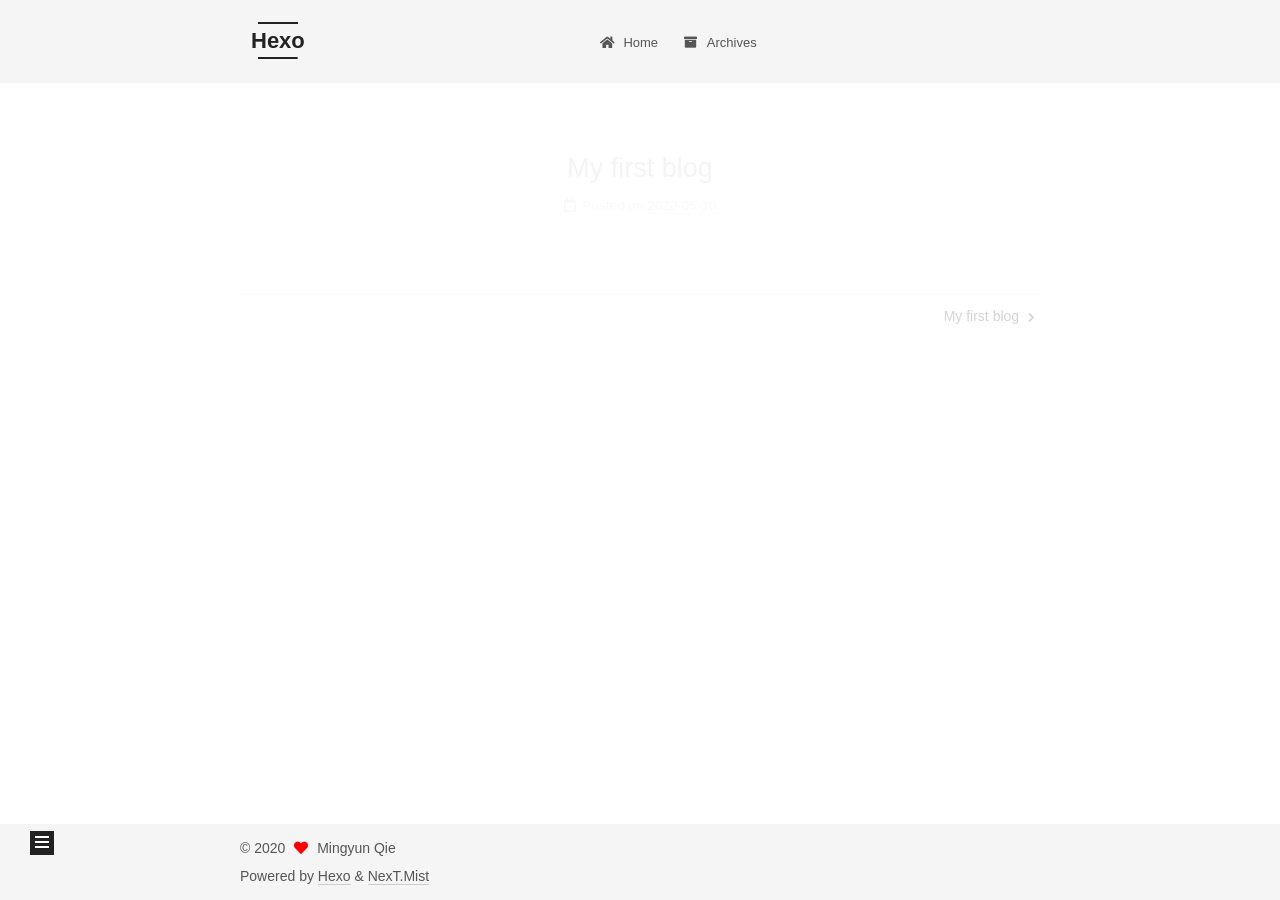
<file: 2020/05/10/My-first-blog/index.html>
<!DOCTYPE html>
<html lang="en">
<head>
  <meta charset="UTF-8">
<meta name="viewport" content="width=device-width, initial-scale=1, maximum-scale=2">
<meta name="theme-color" content="#222">
<meta name="generator" content="Hexo 4.2.0">
  <link rel="apple-touch-icon" sizes="180x180" href="/images/apple-touch-icon-next.png">
  <link rel="icon" type="image/png" sizes="32x32" href="/images/favicon-32x32-next.png">
  <link rel="icon" type="image/png" sizes="16x16" href="/images/favicon-16x16-next.png">
  <link rel="mask-icon" href="/images/logo.svg" color="#222">

<link rel="stylesheet" href="/css/main.css">


<link rel="stylesheet" href="/lib/font-awesome/css/all.min.css">

<script id="hexo-configurations">
    var NexT = window.NexT || {};
    var CONFIG = {"hostname":"yoursite.com","root":"/","scheme":"Mist","version":"7.8.0","exturl":false,"sidebar":{"position":"left","display":"post","padding":18,"offset":12,"onmobile":false},"copycode":{"enable":false,"show_result":false,"style":null},"back2top":{"enable":true,"sidebar":false,"scrollpercent":false},"bookmark":{"enable":false,"color":"#222","save":"auto"},"fancybox":false,"mediumzoom":false,"lazyload":false,"pangu":false,"comments":{"style":"tabs","active":null,"storage":true,"lazyload":false,"nav":null},"algolia":{"hits":{"per_page":10},"labels":{"input_placeholder":"Search for Posts","hits_empty":"We didn't find any results for the search: ${query}","hits_stats":"${hits} results found in ${time} ms"}},"localsearch":{"enable":false,"trigger":"auto","top_n_per_article":1,"unescape":false,"preload":false},"motion":{"enable":true,"async":false,"transition":{"post_block":"fadeIn","post_header":"slideDownIn","post_body":"slideDownIn","coll_header":"slideLeftIn","sidebar":"slideUpIn"}}};
  </script>

  <meta property="og:type" content="article">
<meta property="og:title" content="My first blog">
<meta property="og:url" content="http://yoursite.com/2020/05/10/My-first-blog/index.html">
<meta property="og:site_name" content="Hexo">
<meta property="og:locale" content="en_US">
<meta property="article:published_time" content="2020-05-09T14:28:59.000Z">
<meta property="article:modified_time" content="2020-05-09T14:28:59.155Z">
<meta property="article:author" content="Mingyun Qie">
<meta name="twitter:card" content="summary">

<link rel="canonical" href="http://yoursite.com/2020/05/10/My-first-blog/">


<script id="page-configurations">
  // https://hexo.io/docs/variables.html
  CONFIG.page = {
    sidebar: "",
    isHome : false,
    isPost : true,
    lang   : 'en'
  };
</script>

  <title>My first blog | Hexo</title>
  






  <noscript>
  <style>
  .use-motion .brand,
  .use-motion .menu-item,
  .sidebar-inner,
  .use-motion .post-block,
  .use-motion .pagination,
  .use-motion .comments,
  .use-motion .post-header,
  .use-motion .post-body,
  .use-motion .collection-header { opacity: initial; }

  .use-motion .site-title,
  .use-motion .site-subtitle {
    opacity: initial;
    top: initial;
  }

  .use-motion .logo-line-before i { left: initial; }
  .use-motion .logo-line-after i { right: initial; }
  </style>
</noscript>

</head>

<body itemscope itemtype="http://schema.org/WebPage">
  <div class="container use-motion">
    <div class="headband"></div>

    <header class="header" itemscope itemtype="http://schema.org/WPHeader">
      <div class="header-inner"><div class="site-brand-container">
  <div class="site-nav-toggle">
    <div class="toggle" aria-label="Toggle navigation bar">
      <span class="toggle-line toggle-line-first"></span>
      <span class="toggle-line toggle-line-middle"></span>
      <span class="toggle-line toggle-line-last"></span>
    </div>
  </div>

  <div class="site-meta">

    <a href="/" class="brand" rel="start">
      <span class="logo-line-before"><i></i></span>
      <h1 class="site-title">Hexo</h1>
      <span class="logo-line-after"><i></i></span>
    </a>
  </div>

  <div class="site-nav-right">
    <div class="toggle popup-trigger">
    </div>
  </div>
</div>




<nav class="site-nav">
  <ul id="menu" class="main-menu menu">
        <li class="menu-item menu-item-home">

    <a href="/" rel="section"><i class="fa fa-home fa-fw"></i>Home</a>

  </li>
        <li class="menu-item menu-item-archives">

    <a href="/archives/" rel="section"><i class="fa fa-archive fa-fw"></i>Archives</a>

  </li>
  </ul>
</nav>




</div>
    </header>

    
  <div class="back-to-top">
    <i class="fa fa-arrow-up"></i>
    <span>0%</span>
  </div>


    <main class="main">
      <div class="main-inner">
        <div class="content-wrap">
          

          <div class="content post posts-expand">
            

    
  
  
  <article itemscope itemtype="http://schema.org/Article" class="post-block" lang="en">
    <link itemprop="mainEntityOfPage" href="http://yoursite.com/2020/05/10/My-first-blog/">

    <span hidden itemprop="author" itemscope itemtype="http://schema.org/Person">
      <meta itemprop="image" content="/images/avatar.gif">
      <meta itemprop="name" content="Mingyun Qie">
      <meta itemprop="description" content="">
    </span>

    <span hidden itemprop="publisher" itemscope itemtype="http://schema.org/Organization">
      <meta itemprop="name" content="Hexo">
    </span>
      <header class="post-header">
        <h1 class="post-title" itemprop="name headline">
          My first blog
        </h1>

        <div class="post-meta">
            <span class="post-meta-item">
              <span class="post-meta-item-icon">
                <i class="far fa-calendar"></i>
              </span>
              <span class="post-meta-item-text">Posted on</span>

              <time title="Created: 2020-05-10 00:28:59" itemprop="dateCreated datePublished" datetime="2020-05-10T00:28:59+10:00">2020-05-10</time>
            </span>

          

        </div>
      </header>

    
    
    
    <div class="post-body" itemprop="articleBody">

      
        
    </div>

    
    
    

      <footer class="post-footer">

        


        
    <div class="post-nav">
      <div class="post-nav-item"></div>
      <div class="post-nav-item">
    <a href="/2020/05/10/My-first-blog-1/" rel="next" title="My first blog">
      My first blog <i class="fa fa-chevron-right"></i>
    </a></div>
    </div>
      </footer>
    
  </article>
  
  
  



          </div>
          

<script>
  window.addEventListener('tabs:register', () => {
    let { activeClass } = CONFIG.comments;
    if (CONFIG.comments.storage) {
      activeClass = localStorage.getItem('comments_active') || activeClass;
    }
    if (activeClass) {
      let activeTab = document.querySelector(`a[href="#comment-${activeClass}"]`);
      if (activeTab) {
        activeTab.click();
      }
    }
  });
  if (CONFIG.comments.storage) {
    window.addEventListener('tabs:click', event => {
      if (!event.target.matches('.tabs-comment .tab-content .tab-pane')) return;
      let commentClass = event.target.classList[1];
      localStorage.setItem('comments_active', commentClass);
    });
  }
</script>

        </div>
          
  
  <div class="toggle sidebar-toggle">
    <span class="toggle-line toggle-line-first"></span>
    <span class="toggle-line toggle-line-middle"></span>
    <span class="toggle-line toggle-line-last"></span>
  </div>

  <aside class="sidebar">
    <div class="sidebar-inner">

      <ul class="sidebar-nav motion-element">
        <li class="sidebar-nav-toc">
          Table of Contents
        </li>
        <li class="sidebar-nav-overview">
          Overview
        </li>
      </ul>

      <!--noindex-->
      <div class="post-toc-wrap sidebar-panel">
      </div>
      <!--/noindex-->

      <div class="site-overview-wrap sidebar-panel">
        <div class="site-author motion-element" itemprop="author" itemscope itemtype="http://schema.org/Person">
  <p class="site-author-name" itemprop="name">Mingyun Qie</p>
  <div class="site-description" itemprop="description"></div>
</div>
<div class="site-state-wrap motion-element">
  <nav class="site-state">
      <div class="site-state-item site-state-posts">
          <a href="/archives/">
        
          <span class="site-state-item-count">2</span>
          <span class="site-state-item-name">posts</span>
        </a>
      </div>
  </nav>
</div>



      </div>

    </div>
  </aside>
  <div id="sidebar-dimmer"></div>


      </div>
    </main>

    <footer class="footer">
      <div class="footer-inner">
        

        

<div class="copyright">
  
  &copy; 
  <span itemprop="copyrightYear">2020</span>
  <span class="with-love">
    <i class="fa fa-heart"></i>
  </span>
  <span class="author" itemprop="copyrightHolder">Mingyun Qie</span>
</div>
  <div class="powered-by">Powered by <a href="https://hexo.io/" class="theme-link" rel="noopener" target="_blank">Hexo</a> & <a href="https://mist.theme-next.org/" class="theme-link" rel="noopener" target="_blank">NexT.Mist</a>
  </div>

        








      </div>
    </footer>
  </div>

  
  <script src="/lib/anime.min.js"></script>
  <script src="/lib/velocity/velocity.min.js"></script>
  <script src="/lib/velocity/velocity.ui.min.js"></script>

<script src="/js/utils.js"></script>

<script src="/js/motion.js"></script>


<script src="/js/schemes/muse.js"></script>


<script src="/js/next-boot.js"></script>




  















  

  

</body>
</html>
</file>
